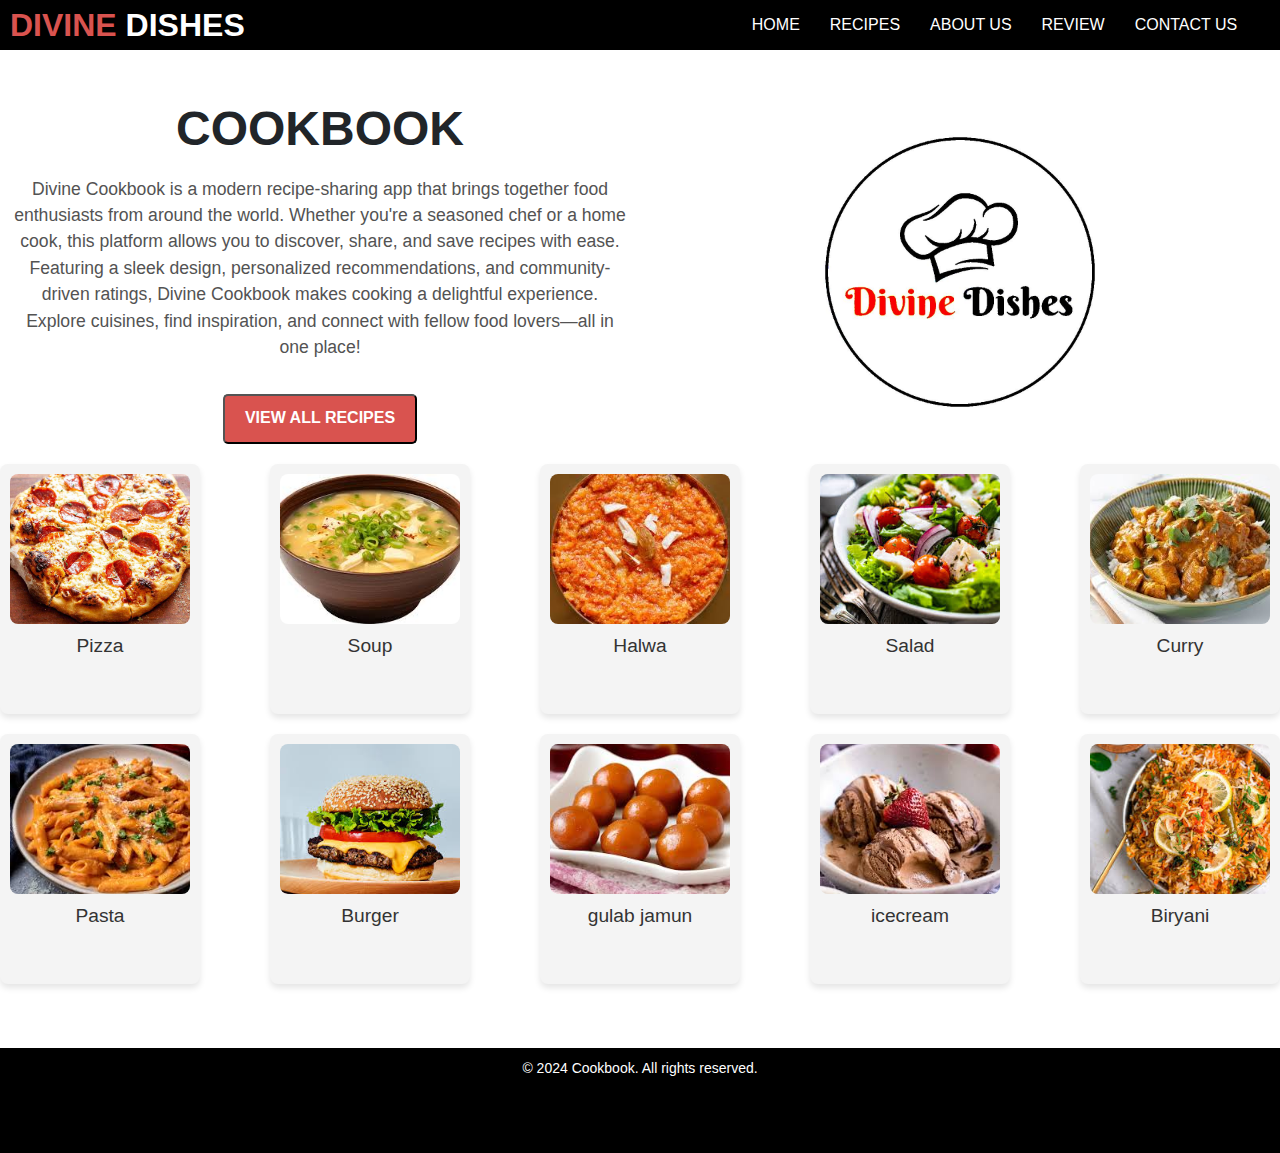
<file: cookbook pakka final/index.html>
<!DOCTYPE html>
<html lang="en">
<head>
    <meta charset="UTF-8">
    <meta name="viewport" content="width=device-width, initial-scale=1.0">
    <title>DIVINE DISHES</title>
    <link rel="preconnect" href="https://fonts.googleapis.com">
<link rel="preconnect" href="https://fonts.gstatic.com" crossorigin>
<link href="https://fonts.googleapis.com/css2?family=Didact+Gothic&family=Ga+Maamli&display=swap" rel="stylesheet">
<link rel="stylesheet" href="https://cdnjs.cloudflare.com/ajax/libs/font-awesome/6.7.1/css/all.min.css" integrity="sha512-5Hs3dF2AEPkpNAR7UiOHba+lRSJNeM2ECkwxUIxC1Q/FLycGTbNapWXB4tP889k5T5Ju8fs4b1P5z/iB4nMfSQ==" crossorigin="anonymous" referrerpolicy="no-referrer" />
<link href="https://cdn.jsdelivr.net/npm/bootstrap@5.3.0-alpha3/dist/css/bootstrap.min.css" rel="stylesheet">
<script src="https://cdn.jsdelivr.net/npm/bootstrap@5.3.0-alpha3/dist/js/bootstrap.bundle.min.js"></script>

    <link rel="stylesheet" href="style.css">
</head>
<body>
    <!-- Header Section -->
    <nav>
        <div id="nav-left">
            <h1 class="title"><span class="title-span" style="color: #d9534f;">DIVINE</span> DISHES</h1>
            <i class="fa-solid fa-bowl-rice"></i>
        </div>
        <div id="nav-right">
            <a href="/">HOME</a>
            <a href="/recipes.html">RECIPES</a>
            <a href="/aboutus.html">ABOUT US</a>
            <a href="/review.html">REVIEW</a>
            <a href="/contactus.html">CONTACT US</a>
           
        </div>
    </nav>

    <!-- hero section -->
    <div>

    </div>
    <section id="hero-section">
        <div id="hero-left">
            <h1 id="hero-heading" style="font-weight: bold;"><span id="hero-heading-span"></span> COOKBOOK</h1>
            <p>Divine Cookbook is a modern recipe-sharing app that brings together food enthusiasts from around the world. Whether you're a seasoned chef or a home cook, this platform allows you to discover, share, and save recipes with ease. Featuring a sleek design, personalized recommendations, and community-driven ratings, Divine Cookbook makes cooking a delightful experience. Explore cuisines, find inspiration, and connect with fellow food lovers—all in one place!</p>
            <a href="/recipes.html">
                <button class="back-button"><p>VIEW ALL RECIPES</p></button>
            </a>
            
            
            
        </div>
        <div id="hero-right">
            <img src="hero 2.jpg" alt="" height="300px">
        </div>
    </section>
    <!-- Add this after your button -->
<section id="recipe-cards">
    <div class="recipe-cards-container">
        <div class="recipe-card">
            <img src="pizza.jpg" alt="Pizza">
            <h3>Pizza</h3>
        </div>
        <div class="recipe-card">
            <img src="soup.jpg" alt="Soup">
            <h3>Soup</h3>
        </div>
        <div class="recipe-card">
            <img src="carrot halwa.jpg" alt="Halwa">
            <h3>Halwa</h3>
        </div>
        <div class="recipe-card">
            <img src="saald.jpg" alt="Salad">
            <h3>Salad</h3>
        </div>
        <div class="recipe-card">
            <img src="curry.jpg" alt="Curry">
            <h3>Curry</h3>
        </div>
        <div class="recipe-card">
            <img src="pasta.jpg" alt="Pasta">
            <h3>Pasta</h3>
        </div>
        <div class="recipe-card">
            <img src="burger.jpg" alt="Burger">
            <h3>Burger</h3>
        </div>
        <div class="recipe-card">
            <img src="gulab jamun.jpg" alt="gulab jamun">
            <h3>gulab jamun</h3>
        </div>
        <div class="recipe-card">
            <img src="icecream.jpg" alt="Ice Cream">
            <h3>icecream</h3>
        </div>
        <div class="recipe-card">
            <img src="birayni.jpg" alt="Biryani">
            <h3>Biryani</h3>
        </div>
       

    </div>
</section>


     <footer>
        <div class="footer-content">
            <p>© 2024 Cookbook. All rights reserved.</p>
            <div class="social-icons">
                <a href="#"><i class="fab fa-facebook"></i></a>
                <a href="#"><i class="fab fa-twitter"></i></a>
                <a href="#"><i class="fab fa-instagram"></i></a>
                <a href="#"><i class="fab fa-applepay"></i></a>
            </div>
        </div>
    </footer> 
</html>
</file>
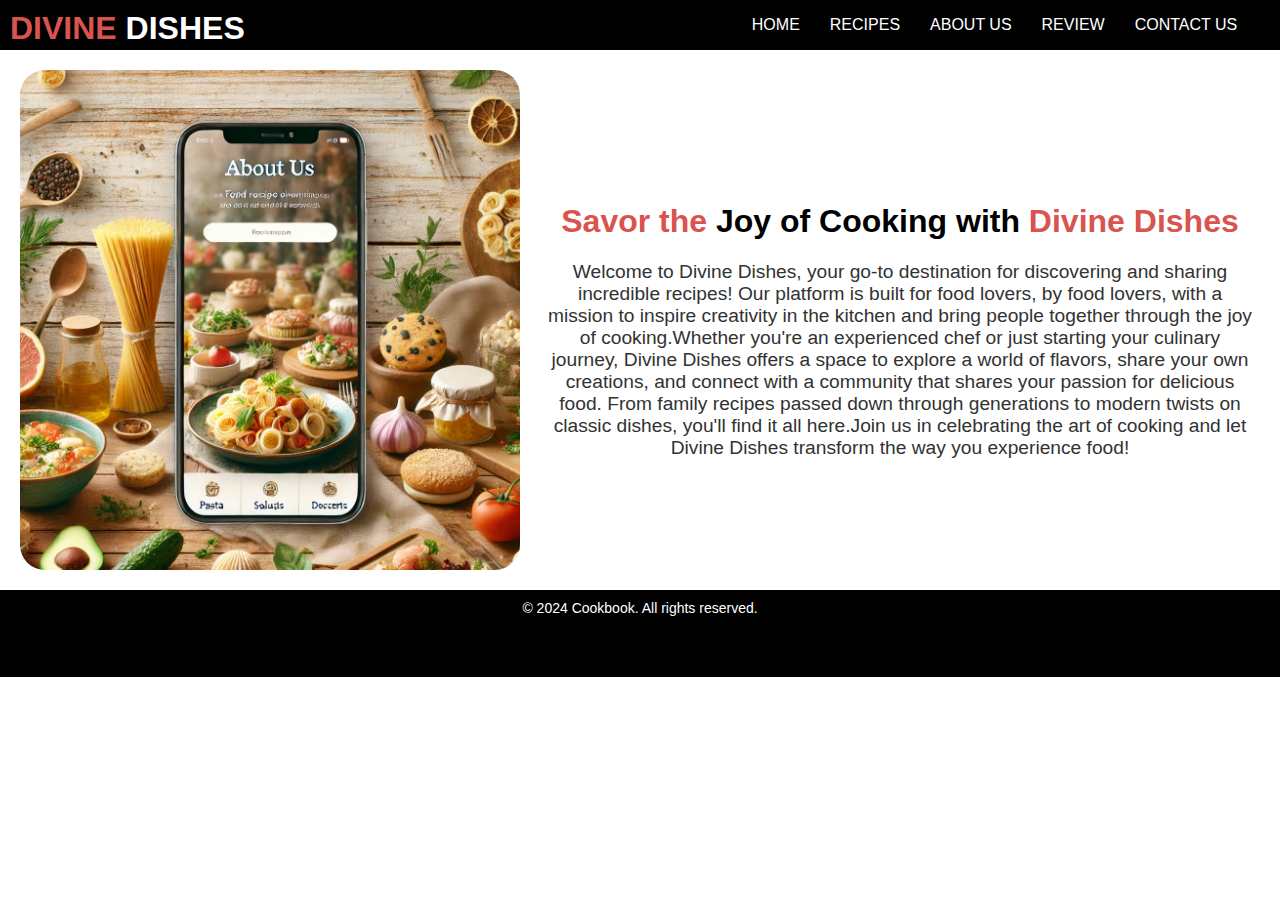
<file: cookbook pakka final/aboutus.html>
<!DOCTYPE html>
<html lang="en">
<head>
    <meta charset="UTF-8">
    <meta name="viewport" content="width=device-width, initial-scale=1.0">
    <title>divine dishes</title>
    <link rel="preconnect" href="https://fonts.googleapis.com">
<link rel="preconnect" href="https://fonts.gstatic.com" crossorigin>
<link href="https://fonts.googleapis.com/css2?family=Didact+Gothic&family=Ga+Maamli&display=swap" rel="stylesheet">
<link rel="stylesheet" href="https://cdnjs.cloudflare.com/ajax/libs/font-awesome/6.7.1/css/all.min.css" integrity="sha512-5Hs3dF2AEPkpNAR7UiOHba+lRSJNeM2ECkwxUIxC1Q/FLycGTbNapWXB4tP889k5T5Ju8fs4b1P5z/iB4nMfSQ==" crossorigin="anonymous" referrerpolicy="no-referrer" />

    <link rel="stylesheet" href="aboutus.css">
</head>
<body>
     <!-- Header Section -->
     <nav>
        <div id="nav-left">
            <h1 class="title"><span class="title-span" style="color: #d9534f;">DIVINE</span> DISHES</h1>
            <i class="fa-solid fa-bowl-rice"></i>
        </div>
        <div id="nav-right">
            <a href="/">HOME</a>
            <a href="/recipes.html">RECIPES</a>
            <a href="/aboutus.html">ABOUT US</a>
            <a href="/review.html">REVIEW</a>
            <a href="/contactus.html">CONTACT US</a>
           
        </div>
    </nav>

    <!-- main section  -->

    <section>
        <div id="left">
            <img src="aboutus.webp" alt="" height="500px" style="border-radius: 5%;">
            
        </div>
        <div id="right">
            <h1><span id="title-color">Savor the</span> Joy of Cooking with <span id="title-color">Divine Dishes</span></h1>
            <p>Welcome to Divine Dishes, your go-to destination for discovering and sharing incredible recipes! Our platform is built for food lovers, by food lovers, with a mission to inspire creativity in the kitchen and bring people together through the joy of cooking.Whether you're an experienced chef or just starting your culinary journey, Divine Dishes offers a space to explore a world of flavors, share your own creations, and connect with a community that shares your passion for delicious food. From family recipes passed down through generations to modern twists on classic dishes, you'll find it all here.Join us in celebrating the art of cooking and let Divine Dishes transform the way you experience food!</p>
            
        </div>
    </section>
    <footer>
        <div class="footer-content">
            <p>© 2024 Cookbook. All rights reserved.</p>
            <div class="social-icons">
                <a href="#"><i class="fab fa-facebook"></i></a>
                <a href="#"><i class="fab fa-twitter"></i></a>
                <a href="#"><i class="fab fa-instagram"></i></a>
            </div>
        </div>
    </footer>

</body>
</html>
</file>
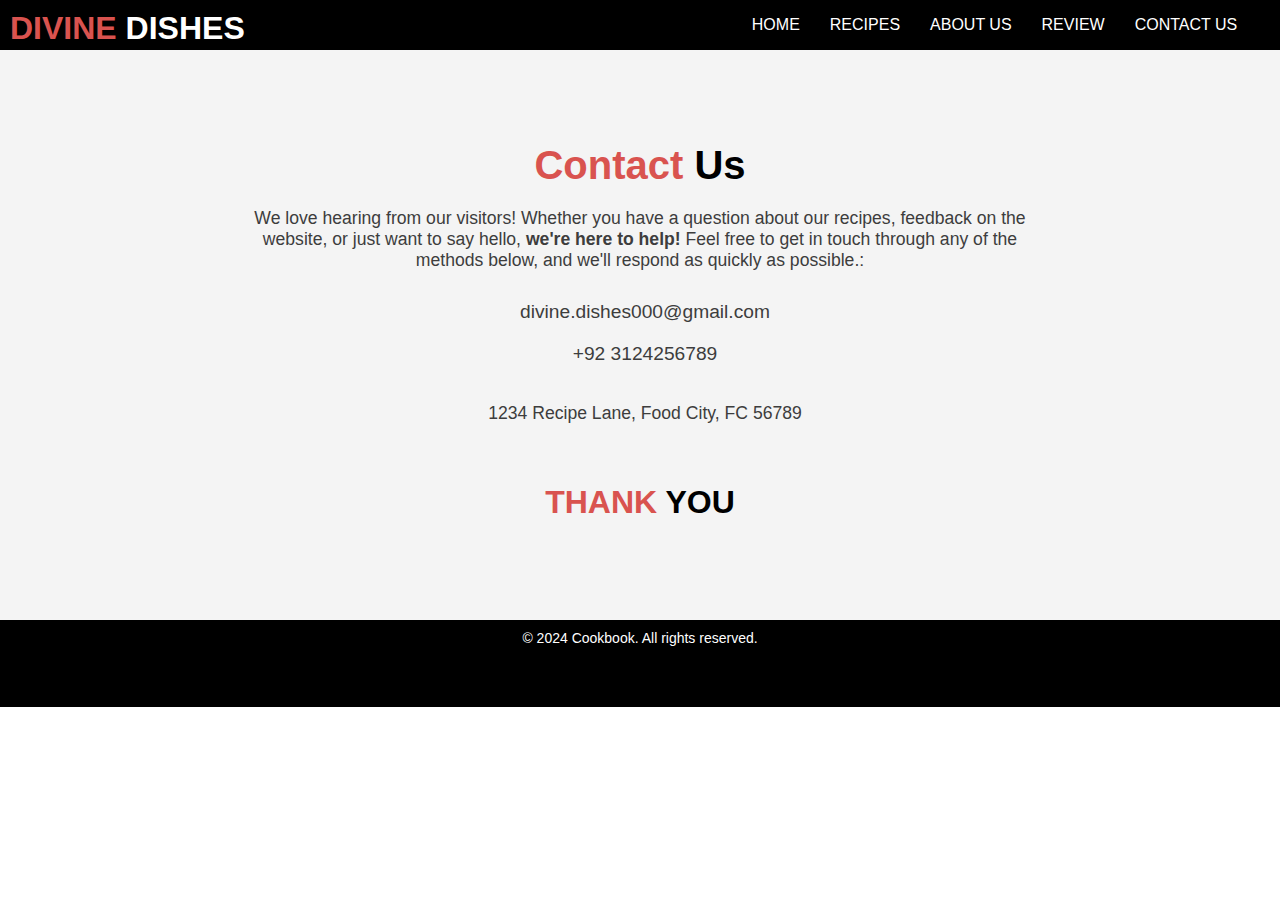
<file: cookbook pakka final/contactus.html>
<!DOCTYPE html>
<html lang="en">

<head>
    <meta charset="UTF-8">
    <meta name="viewport" content="width=device-width, initial-scale=1.0">
    <title>DIVINE DISHES</title>
    <link rel="preconnect" href="https://fonts.googleapis.com">
    <link rel="preconnect" href="https://fonts.gstatic.com" crossorigin>
    <link href="https://fonts.googleapis.com/css2?family=Didact+Gothic&family=Ga+Maamli&display=swap" rel="stylesheet">
    <link rel="stylesheet" href="https://cdnjs.cloudflare.com/ajax/libs/font-awesome/6.7.1/css/all.min.css"
        integrity="sha512-5Hs3dF2AEPkpNAR7UiOHba+lRSJNeM2ECkwxUIxC1Q/FLycGTbNapWXB4tP889k5T5Ju8fs4b1P5z/iB4nMfSQ=="
        crossorigin="anonymous" referrerpolicy="no-referrer" />

    <link rel="stylesheet" href="contactus.css">
</head>

<body>
    <!-- Header Section -->
    <nav>
        <div id="nav-left">
            <h1 class="title"><span class="title-span" style="color: #d9534f;">DIVINE</span> DISHES</h1>
            <i class="fa-solid fa-bowl-rice"></i>
        </div>
        <div id="nav-right">
            <a href="/">HOME</a>
            <a href="/recipes.html">RECIPES</a>
            <a href="/aboutus.html">ABOUT US</a>
            <a href="/review.html">REVIEW</a>
            <a href="/contactus.html">CONTACT US</a>
           
        </div>
    </nav>
    <!-- main section -->

    <section id="contact-us">
        <div class="contact-container">
            <h2>
                <span class="contact-red">Contact</span> <span class="us-black">Us</span>
            </h2>
            <p>We love hearing from our visitors! Whether you have a question about our recipes, feedback on the
                website, or just want to say hello,
                <strong>we're here to help!</strong> Feel free to <span class="highlight-text">get in touch</span>
                through any of the methods below, and we'll respond as quickly as possible.:
            </p>
            <div class="contact-details">
                <div class="detail">
                    <i class="fa-solid fa-envelope"></i>
                    <a href="asad.spartan300@gmail.com">divine.dishes000@gmail.com</a>
                </div>
                <div class="detail">
                    <i class="fa-solid fa-phone"></i>
                    <a href="tel:+92 3132164250">+92 3124256789 </a>
                </div>
                <div class="detail">
                    <i class="fa-solid fa-location-dot"></i>
                    <p>1234 Recipe Lane, Food City, FC 56789</p>
                </div>
            </div>


            <div>
                <h1>
                    <span id="THANK-red">THANK</span> <span id="YOU-black">YOU</span>
                </h1>
            </div>
        </div>
        <br>
    </section>
        <footer>
            <div class="footer-content">
                <p>© 2024 Cookbook. All rights reserved.</p>
                <div class="social-icons">
                    <a href="#"><i class="fab fa-facebook"></i></a>
                    <a href="#"><i class="fab fa-twitter"></i></a>
                    <a href="#"><i class="fab fa-instagram"></i></a>
                </div>
            </div>
                
        </footer>
</file>
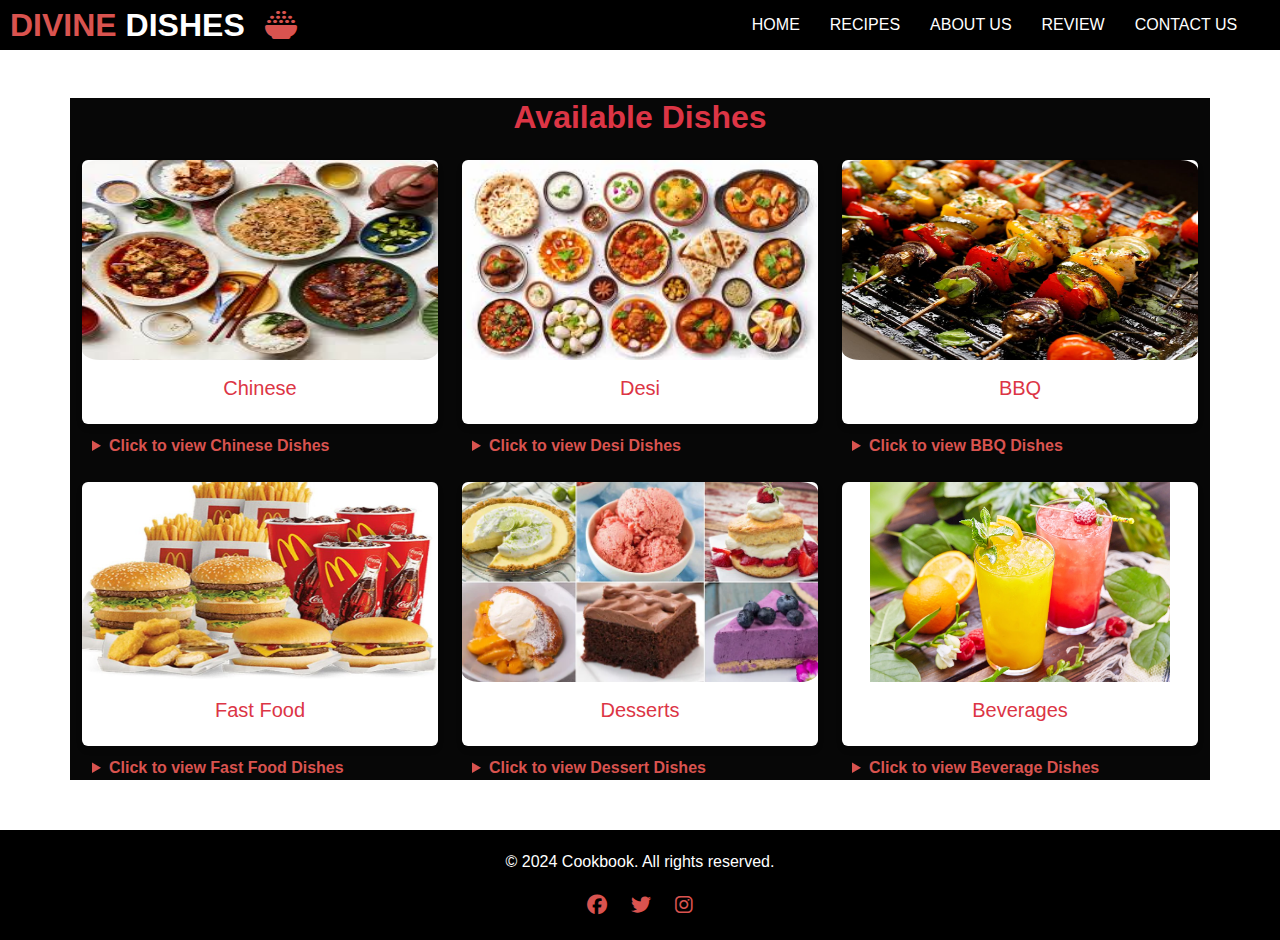
<file: cookbook pakka final/recipes.html>
<!DOCTYPE html>
<html lang="en">
<head>
    <meta charset="UTF-8">
    <meta name="viewport" content="width=device-width, initial-scale=1.0">
    <link rel="stylesheet" href="https://cdn.jsdelivr.net/npm/bootstrap@5.3.1/dist/css/bootstrap.min.css">
    <link rel="stylesheet" href="https://cdnjs.cloudflare.com/ajax/libs/font-awesome/6.7.1/css/all.min.css">
    <link rel="stylesheet" href="recipes.css">
    <title>Divine Dishes</title>
</head>
<body>

    <!-- Header Section -->
    <nav>
        <div id="nav-left">
            <h1 class="title"><span class="title-span" style="color: #d9534f;">DIVINE</span> DISHES</h1>
            <i class="fa-solid fa-bowl-rice"></i>
        </div>
        <div id="nav-right">
            <a href="/">HOME</a>
            <a href="/recipes.html">RECIPES</a>
            <a href="/aboutus.html">ABOUT US</a>
            <a href="/review.html">REVIEW</a>
            <a href="/contactus.html">CONTACT US</a>
           
        </div>
    </nav>

    <!-- Main Content -->
    <main class="container my-5">
        <h2 class="text-center text-danger mb-4" style="font-weight: bold;">Available Dishes</h2>

        <div class="row g-4">
            <!-- Chinese Category -->
            <div class="col-md-4">
                <div class="card" onclick="toggleDropdown('chinese-dishes')">
                    <img src="chineese.jpeg" alt="Chinese Cuisine" class="card-img-top">
                    <div class="card-body text-center">
                        <h5 class="card-title text-danger">Chinese</h5>
                    </div>
                </div>
                <details id="chinese-dishes" class="dish-dropdown">
                    <summary>Click to view Chinese Dishes</summary>
                    <ul class="list-unstyled mt-2">
                        <li onclick="navigateToRecipe('hot_and_sour_soup')">Hot and Sour Soup</li>
                        <li onclick="navigateToRecipe('chicken_corn_soup')">Chicken Corn Soup</li>
                        <li onclick="navigateToRecipe('spring_rolls')">Spring Rolls</li>
                        <li onclick="navigateToRecipe('chicken_manchurian_balls')">Chicken Manchurian Balls</li>
                        <li onclick="navigateToRecipe('crispy_honey_chicken_wings')">Crispy Honey Chicken Wings</li>
                        <li onclick="navigateToRecipe('chicken_dumplings')">Chicken Dumplings</li>
                        <li onclick="navigateToRecipe('chili_garlic_prawns')">Chili Garlic Prawns</li>
                        <li onclick="navigateToRecipe('chowmein')">Chowmein</li>
                        <li onclick="navigateToRecipe('fried_rice')">Fried Rice</li>
                        <li onclick="navigateToRecipe('chicken_chili_dry')">Chicken Chili Dry</li>
                        <li onclick="navigateToRecipe('szechuan_beef')">Szechuan Beef</li>
                        <li onclick="navigateToRecipe('crispy_chicken_in_garlic_sauce')">Crispy Chicken in Garlic Sauce</li>
                        <li onclick="navigateToRecipe('black_pepper_chicken')">Black Pepper Chicken</li>
                        <li onclick="navigateToRecipe('sweet_and_sour_chicken')">Sweet and Sour Chicken</li>
                        <li onclick="navigateToRecipe('kung_pao_chicken')">Kung Pao Chicken</li>
                        <li onclick="navigateToRecipe('lemon_chicken')">Lemon Chicken</li>
                        <li onclick="navigateToRecipe('egg_fried_noodles')">Egg Fried Noodles</li>
                        <li onclick="navigateToRecipe('spicy_garlic_noodles')">Spicy Garlic Noodles</li>
                        <li onclick="navigateToRecipe('stir_fried_veggie_noodles')">Stir-Fried Veggie Noodles</li>
                        <li onclick="navigateToRecipe('seafood_fried_rice')">Seafood Fried Rice</li>
                    </ul>
                </details>
            </div>

            <!-- Desi Category -->
            <div class="col-md-4">
                <div class="card" onclick="toggleDropdown('desi-dishes')">
                    <img src="desi.jpeg" alt="Desi Cuisine" class="card-img-top">
                    <div class="card-body text-center">
                        <h5 class="card-title text-danger">Desi</h5>
                    </div>
                </div>
                <details id="desi-dishes" class="dish-dropdown">
                    <summary>Click to view Desi Dishes</summary>
                    <ul class="list-unstyled mt-2">
                        <li onclick="navigateToRecipe('biryani')">Biryani</li>
                        <li onclick="navigateToRecipe('pulao')">Pulao</li>
                        <li onclick="navigateToRecipe('butter_chicken')">Butter Chicken</li>
                        <li onclick="navigateToRecipe('chicken_karahi')">Chicken Karahi</li>
                        <li onclick="navigateToRecipe('nihari')">Nihari</li>
                        <li onclick="navigateToRecipe('seekh_kebabs')">Seekh Kebabs</li>
                        <li onclick="navigateToRecipe('rogan_josh')">Rogan Josh</li>
                        <li onclick="navigateToRecipe('aloo_gosht')">Aloo Gosht</li>
                        <li onclick="navigateToRecipe('saag_gosht')">Saag Gosht</li>
                        <li onclick="navigateToRecipe('daal_makhani')">Daal Makhani</li>
                        <li onclick="navigateToRecipe('chicken_korma')">Chicken Korma</li>
                        <li onclick="navigateToRecipe('chole_bhature')">Chole Bhature</li>
                        <li onclick="navigateToRecipe('mutton_pulao')">Mutton Pulao</li>
                        <li onclick="navigateToRecipe('palak_paneer')">Palak Paneer</li>
                        <li onclick="navigateToRecipe('tandoori_chicken')">Tandoori Chicken</li>
                        <li onclick="navigateToRecipe('keema_matar')">Keema Matar</li>
                        <li onclick="navigateToRecipe('baingan_bharta')">Baingan Bharta</li>
                        <li onclick="navigateToRecipe('peshawari_chapli_kebab')">Peshawari Chapli Kebab</li>
                        <li onclick="navigateToRecipe('bhindi_masala')">Bhindi Masala</li>
                        <li onclick="navigateToRecipe('lamb_kofta_curry')">Lamb Kofta Curry</li>
                    </ul>
                </details>
            </div>

            <!-- BBQ Category -->
            <div class="col-md-4">
                <div class="card" onclick="toggleDropdown('bbq-dishes')">
                    <img src="bbq.jpg" alt="BBQ Cuisine" class="card-img-top">
                    <div class="card-body text-center">
                        <h5 class="card-title text-danger">BBQ</h5>
                    </div>
                </div>
                <details id="bbq-dishes" class="dish-dropdown">
                    <summary>Click to view BBQ Dishes</summary>
                    <ul class="list-unstyled mt-2">
                        <li onclick="navigateToRecipe('chicken_shawarma_skewers')">Chicken Shawarma Skewers</li>
                        <li onclick="navigateToRecipe('lamb_kofta_kebabs')">Lamb Kofta Kebabs</li>
                        <li onclick="navigateToRecipe('chicken_tikka')">Grilled Chicken Tikka</li>
                        <li onclick="navigateToRecipe('lamb_chops')">Lamb Chops</li>
                        <li onclick="navigateToRecipe('bbq_chicken_wings')">BBQ Chicken Wings</li>
                        <li onclick="navigateToRecipe('grilled_fish_tikka')">Grilled Fish Tikka</li>
                        <li onclick="navigateToRecipe('beef_seekh_kebabs')">Beef Seekh Kebabs</li>
                        <li onclick="navigateToRecipe('chicken_malai_tikka')">Chicken Malai Tikka</li>
                        <li onclick="navigateToRecipe('halal_hot_dogs')">Halal Hot Dogs</li>
                        <li onclick="navigateToRecipe('grilled_shrimp_skewers')">Grilled Shrimp Skewers</li>
                        <li onclick="navigateToRecipe('kebab_roll')">Kebab Roll</li>
                        <li onclick="navigateToRecipe('bbq_chicken_breast')">BBQ Chicken Breast</li>
                        <li onclick="navigateToRecipe('shami_kebabs')">Shami Kebabs</li>
                        <li onclick="navigateToRecipe('mutton_seekh_kebab')">Mutton Seekh Kebab</li>
                        <li onclick="navigateToRecipe('bbq_stuffed_chicken')">BBQ Stuffed Chicken</li>
                        <li onclick="navigateToRecipe('bbq_ribs')">BBQ Ribs</li>
                        <li onclick="navigateToRecipe('grilled_tandoori_chicken')">Grilled Tandoori Chicken</li>
                        <li onclick="navigateToRecipe('bbq_pork_belly')">BBQ Pork Belly</li>
                        <li onclick="navigateToRecipe('grilled_steak')">Grilled Steak</li>
                        <li onclick="navigateToRecipe('grilled_chicken_burgers')">Grilled Chicken Burgers</li>

                    </ul>
                </details>
            </div>

            <!-- Fast Food Category -->
            <div class="col-md-4">
                <div class="card" onclick="toggleDropdown('fastfood-dishes')">
                    <img src="fastfood.jpeg" alt="Fast Food" class="card-img-top">
                    <div class="card-body text-center">
                        <h5 class="card-title text-danger">Fast Food</h5>
                    </div>
                </div>
                <details id="fastfood-dishes" class="dish-dropdown">
                    <summary>Click to view Fast Food Dishes</summary>
                    <ul class="list-unstyled mt-2">
                        <li onclick="navigateToRecipe('hamburger')">Hamburger</li>
                        <li onclick="navigateToRecipe('cheeseburger')">Cheeseburger</li>
                        <li onclick="navigateToRecipe('chicken_nuggets')">Chicken Nuggets</li>
                        <li onclick="navigateToRecipe('french_fries')">French Fries</li>
                        <li onclick="navigateToRecipe('pizza')">Pizza</li>
                        <li onclick="navigateToRecipe('fish_and_chips')">Fish and Chips</li>
                        <li onclick="navigateToRecipe('chicken_sandwich')">Chicken Sandwich</li>
                        <li onclick="navigateToRecipe('wraps')">Wraps</li>
                        <li onclick="navigateToRecipe('burritos')">Burritos</li>
                        <li onclick="navigateToRecipe('tacos')">Tacos</li>
                        <li onclick="navigateToRecipe('fried_chicken')">Fried Chicken</li>
                        <li onclick="navigateToRecipe('chicken_wings')">Chicken Wings</li>
                        <li onclick="navigateToRecipe('mozzarella_sticks')">Mozzarella Sticks</li>
                        <li onclick="navigateToRecipe('onion_rings')">Onion Rings</li>
                        <li onclick="navigateToRecipe('shawarma')">Shawarma</li>
                        <li onclick="navigateToRecipe('chicken_quesadilla')">Chicken Quesadilla</li>
                        <li onclick="navigateToRecipe('chicken_fajitas')">Chicken Fajitas</li>
                        <li onclick="navigateToRecipe('cheese_sticks')">Cheese Sticks</li>
                        <li onclick="navigateToRecipe('mozzarella_balls')">Mozzarella Balls</li>
                        <li onclick="navigateToRecipe('sliders')">Sliders</li>
                    </ul>
                </details>
            </div>

            <!-- Dessert Category -->
            <div class="col-md-4">
                <div class="card" onclick="toggleDropdown('dessert-dishes')">
                    <img src="dessert.jpg" alt="Desserts" class="card-img-top">
                    <div class="card-body text-center">
                        <h5 class="card-title text-danger">Desserts</h5>
                    </div>
                </div>
                <details id="dessert-dishes" class="dish-dropdown">
                    <summary>Click to view Dessert Dishes</summary>
                    <ul>
                    <li onclick="navigateToRecipe('brownies')">Brownies</li>
                    <li onclick="navigateToRecipe('ice_cream')">Ice Cream</li>
                    <li onclick="navigateToRecipe('gulab_jamun')">Gulab Jamun</li>
                    <li onclick="navigateToRecipe('kheer')">Kheer</li>
                    <li onclick="navigateToRecipe('fruit_custard')">Fruit Custard</li>
                    <li onclick="navigateToRecipe('tiramisu')">Tiramisu</li>
                    <li onclick="navigateToRecipe('cheesecake')">Cheesecake</li>
                    <li onclick="navigateToRecipe('pudding')">Pudding</li>
                    <li onclick="navigateToRecipe('apple_pie')">Apple Pie</li>
                    <li onclick="navigateToRecipe('carrot_halwa')">Carrot Halwa</li>
                    <li onclick="navigateToRecipe('trifle')">Trifle</li>
                    <li onclick="navigateToRecipe('lava_cake')">Lava Cake</li>
                    <li onclick="navigateToRecipe('chocolate_mousse')">Chocolate Mousse</li>
                    <li onclick="navigateToRecipe('baklava')">Baklava</li>
                    <li onclick="navigateToRecipe('rasmalai')">Rasmalai</li>
                    <li onclick="navigateToRecipe('macarons')">Macarons</li>
                    <li onclick="navigateToRecipe('doughnuts')">Doughnuts</li>
                    <li onclick="navigateToRecipe('tart')">Tart</li>
                    <li onclick="navigateToRecipe('falooda')">Falooda</li>
                    <li onclick="navigateToRecipe('churros')">Churros</li>
                    </ul>
                </details>
            </div>
        
        <div class="col-md-4">
            <div class="card" onclick="toggleDropdown('beverage-dishes')">
                <img src="beverages.jpg" alt="Beverages" class="card-img-top">
                <div class="card-body text-center">
                    <h5 class="card-title text-danger">Beverages</h5>
                </div>
            </div>
            <details id="beverage-dishes" class="dish-dropdown">
                <summary>Click to view Beverage Dishes</summary>
                <ul>
                    <li onclick="navigateToRecipe('coffee')">Coffee</li>
                    <li onclick="navigateToRecipe('tea')">Tea</li>
                    <li onclick="navigateToRecipe('milkshake')">Milkshake</li>
                    <li onclick="navigateToRecipe('smoothie')">Smoothie</li>
                    <li onclick="navigateToRecipe('iced_tea')">Iced Tea</li>
                    <li onclick="navigateToRecipe('lemonade')">Lemonade</li>
                    <li onclick="navigateToRecipe('mocktail')">Mocktail</li>
                    <li onclick="navigateToRecipe('hot_chocolate')">Hot Chocolate</li>
                    <li onclick="navigateToRecipe('lassi')">Lassi</li>
                    <li onclick="navigateToRecipe('green_tea')">Green Tea</li>
                    <li onclick="navigateToRecipe('cola_float')">Cola Float</li>
                    <li onclick="navigateToRecipe('mango_juice')">Mango Juice</li>
                    <li onclick="navigateToRecipe('strawberry_shake')">Strawberry Shake</li>
                    <li onclick="navigateToRecipe('coldCoffee')">Cold Coffee</li>
                    <li onclick="navigateToRecipe('energyDrink')">Energy Drink</li>
                    <li onclick="navigateToRecipe('herbalTea')">Herbal Tea</li>
                    <li onclick="navigateToRecipe('pineappleJuice')">Pineapple Juice</li>
                    <li onclick="navigateToRecipe('coconutWater')">Coconut Water</li>
                    <li onclick="navigateToRecipe('watermelonJuice')">Watermelon Juice</li>
                    <li onclick="navigateToRecipe('orangeSquash')">Orange Squash</li>
                </ul>
            </details>
        </div>
    </div>
        
    </main>

    <footer>
        <div class="footer-content">
            <p>© 2024 Cookbook. All rights reserved.</p>
            <div class="social-icons">
                <a href="#"><i class="fab fa-facebook"></i></a>
                <a href="#"><i class="fab fa-twitter"></i></a>
                <a href="#"><i class="fab fa-instagram"></i></a>
            </div>
        </div>
    </footer>

    <script src="scripttt.js"></script>
</body>
</html>
</file>
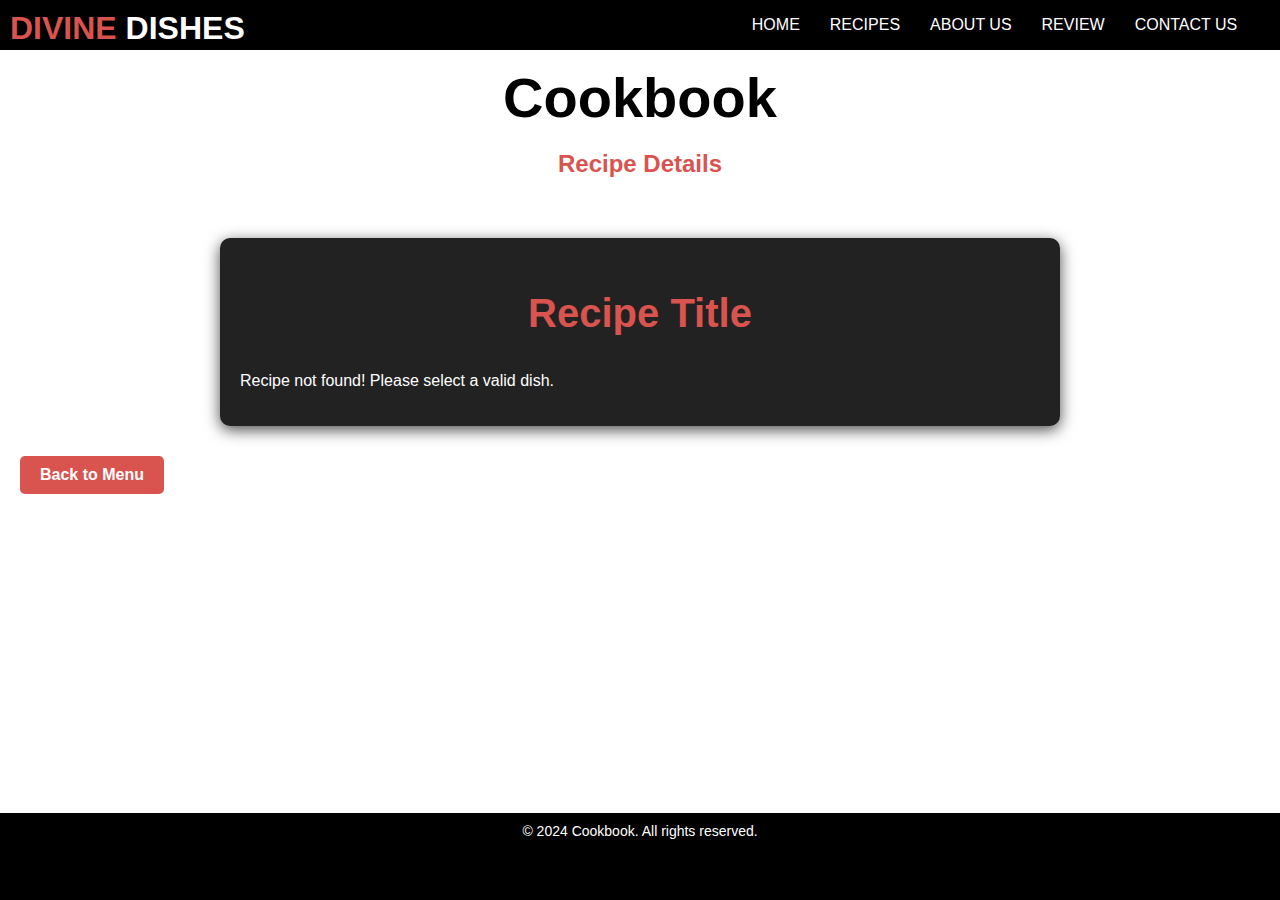
<file: cookbook pakka final/recipes2.html>
<!DOCTYPE html>
<html lang="en">
<head>
    <meta charset="UTF-8">
    <meta name="viewport" content="width=device-width, initial-scale=1.0">
    <title>divine dishes</title>
    <link rel="preconnect" href="https://fonts.googleapis.com">
<link rel="preconnect" href="https://fonts.gstatic.com" crossorigin>
<link href="https://fonts.googleapis.com/css2?family=Didact+Gothic&family=Ga+Maamli&display=swap" rel="stylesheet">
<link rel="stylesheet" href="https://cdnjs.cloudflare.com/ajax/libs/font-awesome/6.7.1/css/all.min.css" integrity="sha512-5Hs3dF2AEPkpNAR7UiOHba+lRSJNeM2ECkwxUIxC1Q/FLycGTbNapWXB4tP889k5T5Ju8fs4b1P5z/iB4nMfSQ==" crossorigin="anonymous" referrerpolicy="no-referrer" />

    <link rel="stylesheet" href="recipes2.css">
</head>
<body>
    <nav>
        <div id="nav-left">
            <h1 class="title"><span class="title-span" style="color: #d9534f;">DIVINE</span> DISHES</h1>
            <i class="fa-solid fa-bowl-rice"></i>
        </div>
        <div id="nav-right">
            <a href="/">HOME</a>
            <a href="/recipes.html">RECIPES</a>
            <a href="/aboutus.html">ABOUT US</a>
            <a href="/review.html">REVIEW</a>
            <a href="/contactus.html">CONTACT US</a>
           
        </div>
    </nav>
    <header>
        <h1 style="color: black;">Cookbook</h1>
        <h2 style="color: #d9534f;">Recipe Details</h2>
    </header>
    <main>
        <section class="recipe-details">
            <h2 id="recipe-title">Recipe Title</h2>
            <div id="recipe-container">
                <div id="image-container">
                    <img src="" alt="Recipe Image">
                </div>
            </div>
        </section>
        <a href="recipes.html" class="back-button">Back to Menu</a>
    </main>
    
    <script src="scripttt.js"></script>
    <script>
        loadRecipe();
    </script>
    <footer>
        <div class="footer-content">
            <p>© 2024 Cookbook. All rights reserved.</p>
            <div class="social-icons">
                <a href="#"><i class="fab fa-facebook"></i></a>
                <a href="#"><i class="fab fa-twitter"></i></a>
                <a href="#"><i class="fab fa-instagram"></i></a>
            </div>
        </div>
    </footer>

</body>
</html>
</file>
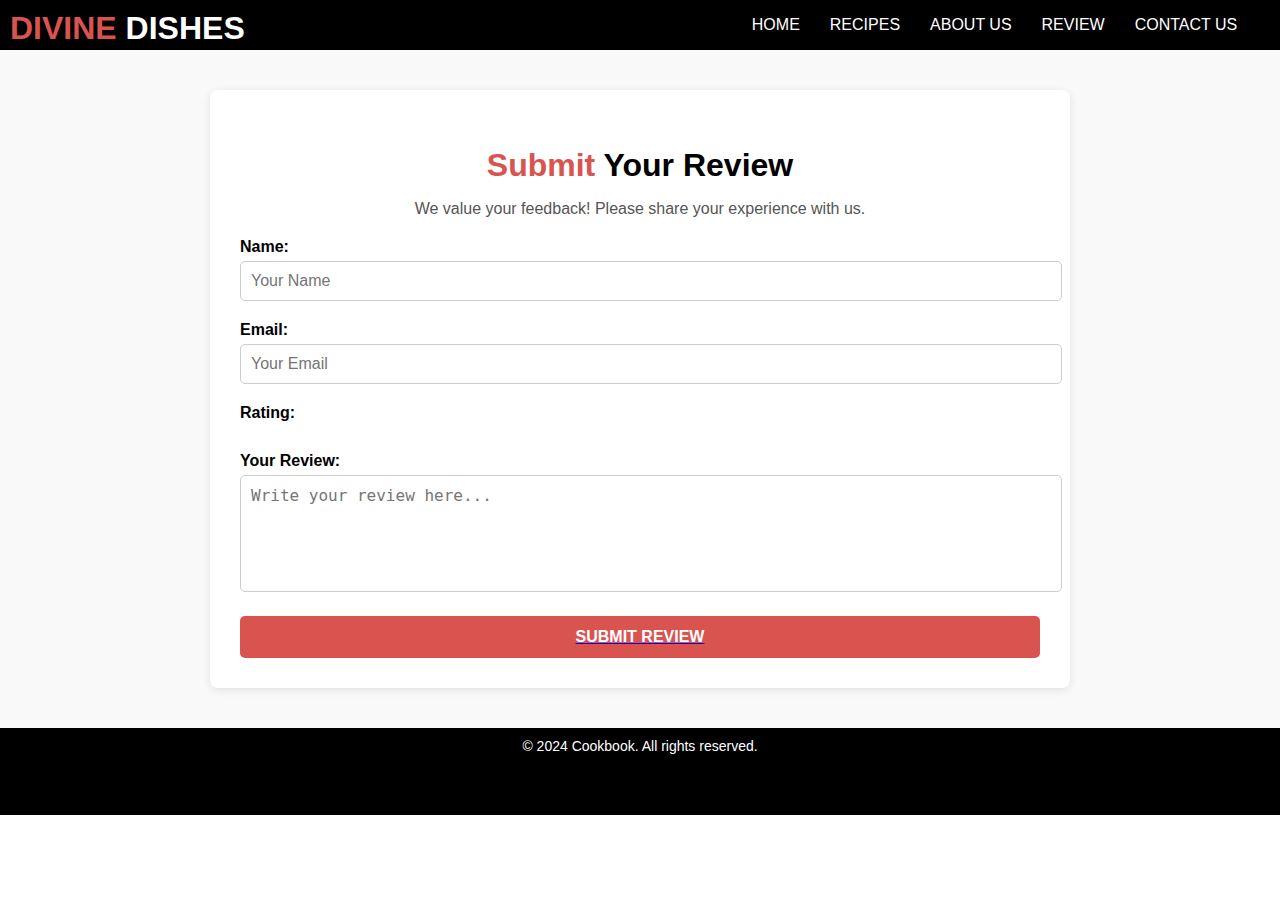
<file: cookbook pakka final/review.html>
<!DOCTYPE html>
<html lang="en">
<head>
    <meta charset="UTF-8">
    <meta name="viewport" content="width=device-width, initial-scale=1.0">
    <link rel="preconnect" href="https://fonts.googleapis.com">
<link rel="preconnect" href="https://fonts.gstatic.com" crossorigin>
<link href="https://fonts.googleapis.com/css2?family=Didact+Gothic&family=Ga+Maamli&display=swap" rel="stylesheet">
<link rel="stylesheet" href="https://cdnjs.cloudflare.com/ajax/libs/font-awesome/6.7.1/css/all.min.css" integrity="sha512-5Hs3dF2AEPkpNAR7UiOHba+lRSJNeM2ECkwxUIxC1Q/FLycGTbNapWXB4tP889k5T5Ju8fs4b1P5z/iB4nMfSQ==" crossorigin="anonymous" referrerpolicy="no-referrer" />

    <link rel="stylesheet" href="review.css">
    <title>divine dishes</title>
</head>
<body>

      <!-- Header Section -->
      <nav>
        <div id="nav-left">
            <h1 class="title"><span class="title-span" style="color: #d9534f;">DIVINE</span> DISHES</h1>
            <i class="fa-solid fa-bowl-rice"></i>
        </div>
        <div id="nav-right">
            <a href="/">HOME</a>
            <a href="/recipes.html">RECIPES</a>
            <a href="/aboutus.html">ABOUT US</a>
            <a href="/review.html">REVIEW</a>
            <a href="/contactus.html">CONTACT US</a>
           
        </div>
    </nav>
<main>
    <section id="review-contact-section">
        <div class="review-contact-container">
            <!-- Review Form Section -->
            <section id="review-form">
                <div class="review-container">
                    <h2><span class="review-#d9534f" style="color: #d9534f;">Submit</span> <span class="review-black">Your Review</span></h2>
                    <p>We value your feedback! Please share your experience with us.</p>
                    <form action="#" method="POST">
                        <div class="form-group">
                            <label for="name">Name:</label>
                            <input type="text" id="name" name="name" placeholder="Your Name" requi#d9534f>
                        </div>
                        <div class="form-group">
                            <label for="email">Email:</label>
                            <input type="email" id="email" name="email" placeholder="Your Email" requi#d9534f>
                        </div>
                        <div class="form-group">
                            <label for="rating">Rating:</label>
                            <div class="stars">
                                <input type="radio" id="star5" name="rating" value="5" requi#d9534f>
                                <label for="star5" title="5 stars"><i class="fa-solid fa-star"></i></label>
                                <input type="radio" id="star4" name="rating" value="4">
                                <label for="star4" title="4 stars"><i class="fa-solid fa-star"></i></label>
                                <input type="radio" id="star3" name="rating" value="3">
                                <label for="star3" title="3 stars"><i class="fa-solid fa-star"></i></label>
                                <input type="radio" id="star2" name="rating" value="2">
                                <label for="star2" title="2 stars"><i class="fa-solid fa-star"></i></label>
                                <input type="radio" id="star1" name="rating" value="1">
                                <label for="star1" title="1 star"><i class="fa-solid fa-star"></i></label>
                            </div>
                        </div>
                        <div class="form-group">
                            <label for="review">Your Review:</label>
                            <textarea id="review" name="review" rows="5" placeholder="Write your review here..." requi#d9534f></textarea>
                        </div>
                        <a href="index.html"><button class="submit-button">Submit Review</button></a>
                    </form>
                </div>
                
            </section>  
            
        </div>
    </main>
    <footer>
        <div class="footer-content">
            <p>© 2024 Cookbook. All rights reserved.</p>
            <div class="social-icons">
                <a href="#"><i class="fab fa-facebook"></i></a>
                <a href="#"><i class="fab fa-twitter"></i></a>
                <a href="#"><i class="fab fa-instagram"></i></a>
                <a href="#"><i class="fab fa-applepay"></i></a>
            </div>
        </div>
    </footer> 
</body>
    </html>
</file>
<file: cookbook pakka final/style.css>
html,body{
 
    font-family: 'DM Sans', sans-serif;

}
nav {
  background-color: black; /* Set the navbar background to black */
  height: 50px;
  display: flex;
  align-items: center;
  padding: 0 10px;
}

#nav-left {
  width: 50%;
  display: flex;
  justify-content: flex-start;
  align-items: center;
}

#nav-left > i {
  font-size: 2em;
  padding: 0px 15px;
}

#nav-left > .brand {
  color: white; /* Change text color to white */
  font-size: 1.5em;
  font-weight: bold;
}

#nav-right {
  width: 50%;
  display: flex;
  justify-content: flex-end;
  align-items: center;
}

#nav-right > a {
  text-decoration: none;
  color: white; /* Change link text color to white */
  font-weight: normal;
  font-size: inherit;
  padding: 5px;
  margin: 10px;
  border: none;
}

#nav-right > a:hover {
  text-decoration: underline; /* Optional hover effect */
  color: #d9534f; /* Optional hover color (Tomato) */
  scale: 1.1;
  transition: 0.4s all ease-in-out;
}

.title{
  /* color: white; */
  font-family: "Roboto", sans-serif;
  font-size: 2rem;
  margin: 0px 12px;
  margin-top: 9px;
  color:#fff;
  font-weight: 600;
}.fa-bowl-rice {
  color: #d9534f; /* Tomato color for the logo */
  font-size: 2rem; /* Optional: adjust the size to match */
  margin-left: 5px; /* Add some spacing between DISHES and the icon */
}
#hero-section{
    height: 400px;
    display: flex;
    margin-top: 50px;
}
#hero-right{
    display: flex;
    justify-content: center;
    align-items: center;
    width: 50%;
}
#hero-left{
    display: flex;
    justify-content: center;
    align-items: center;
    flex-direction: column;
    width: 50%;
}
#hero-left> p{
    padding: 10px;
    font-size: 1.1rem;
    color: #535353;
    text-align: center;
}
#hero-heading{
    font-size: 3em;
}
#hero-heading-span{
    color: #d9534f;
}.back-button {
  display: inline-block;
  margin-top: 8px;
  padding: 10px 20px;
  background-color: #d9534f;
  color: white;
  text-decoration: none;
  border-radius: 5px;
  font-weight: bold;
  transition: all 0.3s ease-in-out;
  height: 50px;
}

.back-button:hover {
  background-color: black;
  color: #d9534f;
  border: 1px solid #d9534f;
  transform: scale(1.1);
}

  
/* Recipe Cards Section */
.recipe-cards-container {
  display: flex;
  justify-content: space-between;
  gap: 20px;
  flex-wrap: wrap;
  margin-top: 20px;
}

.recipe-card {
  width: 200px;
  height: 250px;
  text-align: center;
  background-color: #f4f4f4;
  border-radius: 8px;
  overflow: hidden;
  box-shadow: 0 4px 6px rgba(0, 0, 0, 0.1);
  padding: 10px;
  transition: transform 0.3s ease-in-out;
}

.recipe-card img {
  width: 100%;
  height: 150px;
  object-fit: cover;
  border-radius: 8px;
}

.recipe-card h3 {
  font-size: 1.2rem;
  margin-top: 10px;
  color: #333;
  font-family: 'Gill Sans', 'Gill Sans MT', Calibri, 'Trebuchet MS', sans-serif;
}

.recipe-card:hover {
  transform: translateY(-10px);
}



.social-icons {
    margin-top: 10px;
}

.social-icons a {
    color: #d9534f;
    margin: 0 10px;
    font-size: 20px;
    text-decoration: none;
    transition: color 0.3s ease-in-out;
}


.social-icons a:hover {
  color: white;
}

.footer-content p {
  margin: 0;
  font-size: 14px;
  size: 50%;
}
/* Ensure the body and html cover the full viewport height */
html, body{
  height: 100%;
  margin: 0;
  display: flex;
  flex-direction: column;
}

/* Main content section to push footer down */
main {
  flex: 1;
  padding: 20px; /* Add padding if needed */
}


/* Footer styles */
footer {
  background-color: #000;
  color: white;
  text-align: center;
  padding: 10px 0;
  bottom: auto;
  margin-top: 5%;
}
</file>
<file: cookbook pakka final/aboutus.css>
html,body{
 
  font-family: 'DM Sans', sans-serif;

}
nav {
background-color: black; /* Set the navbar background to black */
height: 50px;
display: flex;
align-items: center;
padding: 0 10px;
}

#nav-left {
width: 50%;
display: flex;
justify-content: flex-start;
align-items: center;
}

#nav-left > i {
font-size: 2em;
padding: 0px 15px;
}

#nav-left > .brand {
color: white; /* Change text color to white */
font-size: 1.5em;
font-weight: bold;
}

#nav-right {
width: 50%;
display: flex;
justify-content: flex-end;
align-items: center;
}

#nav-right > a {
text-decoration: none;
color: white; /* Change link text color to white */
font-weight: normal;
font-size: inherit;
padding: 5px;
margin: 10px;
border: none;
}

#nav-right > a:hover {
text-decoration: underline; /* Optional hover effect */
color: #d9534f; /* Optional hover color (Tomato) */
scale: 1.1;
transition: 0.4s all ease-in-out;
}

.title{
/* color: white; */
font-family: "Roboto", sans-serif;
font-size: 2rem;
margin: 0px 12px;
margin-top: 28px;
color:#fff;
font-weight: 600;
}.fa-bowl-rice {
color: #d9534f; /* Tomato color for the logo */
font-size: 2rem; /* Optional: adjust the size to match */
margin-left: 5px; /* Add some spacing between DISHES and the icon */
}
section{
    display: flex;
}
#left{
    display: flex;
    margin-top: 20px; 
    margin-bottom: 20px;
    margin-left: 20px;
}
#right{
    flex-direction: column;
    display: flex;
    justify-content: center;
    align-items: center;
    text-align: center;
}
#right > h1{
    font-size: 2rem;
}
#right > p{
    font-size: 1.2em;
    margin: 0px 25px;
    color: rgb(50, 50, 50);
}
#title-color{
    color: #d9534f;
}
.social-icons {
    margin-top: 10px;
}

.social-icons a {
    color: #d9534f;
    margin: 0 10px;
    font-size: 20px;
    text-decoration: none;
    transition: color 0.3s ease-in-out;
}

.social-icons a:hover {
   color: white;
}
.footer-content p {
  margin: 0;
  font-size: 14px;
  size: 50%;
}
/* Ensure the body and html cover the full viewport height */
html, body {
  height: 100%;
  margin: 0;
  display: flex;
  flex-direction: column;
}

/* Main content section to push footer down */
main {
  flex: 1;
  padding: 20px; /* Add padding if needed */
}
.social-icons a:hover {
  color: white;
}
/* Footer styles */
footer {
  background-color: #000; /* Add footer background color */
  color: white; /* Footer text color */
  text-align: center;
  padding: 10px 0;
  position: relative;
  width: 100%;
}
</file>
<file: cookbook pakka final/contactus.css>
html,body{
 
    font-family: 'DM Sans', sans-serif;
    margin: 0%;
    padding: 0%;

}
nav {
  background-color: black; /* Set the navbar background to black */
  height: 50px;
  display: flex;
  align-items: center;
  padding: 0 10px;
}

#nav-left {
  width: 50%;
  display: flex;
  justify-content: flex-start;
  align-items: center;
}

#nav-left > i {
  font-size: 2em;
  padding: 0px 15px;
}

#nav-left > .brand {
  color: white; /* Change text color to white */
  font-size: 1.5em;
  font-weight: bold;
}

#nav-right {
  width: 50%;
  display: flex;
  justify-content: flex-end;
  align-items: center;
}

#nav-right > a {
  text-decoration: none;
  color: white; /* Change link text color to white */
  font-weight: normal;
  font-size: inherit;
  padding: 5px;
  margin: 10px;
  border: none;
}

#nav-right > a:hover {
  text-decoration: underline; /* Optional hover effect */
  color: #d9534f; /* Optional hover color (Tomato) */
  scale: 1.1;
  transition: 0.4s all ease-in-out;
}

.title{
  /* color: white; */
  font-family: "Roboto", sans-serif;
  font-size: 2rem;
  margin: 0px 12px;
  margin-top: 28px;
  color:#fff;
  font-weight: 600;
}.fa-bowl-rice {
  color: #d9534f; /* Tomato color for the logo */
  font-size: 2rem; /* Optional: adjust the size to match */
  margin-left: 5px; /* Add some spacing between DISHES and the icon */
}

/* Heading Styling */
.contact-red {
    color: #d9534f; /* #d9534f color for 'Contact' */
}

.us-black {
    color: #000000; /* Black color for 'Us' */
}

#contact-us {
    padding: 60px 20px;
    background-color: #f4f4f4;
    text-align: center;
}

.contact-container {
    max-width: 800px;
    margin: 0 auto;
    color: #3d3d3d;
}

.contact-container h2 {
    font-family: 'Roboto', sans-serif;
    font-size: 2.5rem;
    margin-bottom: 20px;
}

.contact-container p {
    font-size: 1.1rem;
    margin-bottom: 30px;
}

.contact-details {
    display: flex;
    flex-direction: column;
    gap: 20px;
    margin-bottom: 30px;
}

.detail {
    display: flex;
    align-items: center;
    justify-content: center;
    gap: 10px;
    font-size: 1.2rem;
}

.detail i {
    font-size: 1.5rem;
    color: #d9534f;
}

.detail a {
    text-decoration: none;
    color: #3d3d3d;
    transition: color 0.3s ease-in-out;
}

.detail a:hover {
    color: #d9534f;
}

.social-media {
    display: flex;
    justify-content: center;
    gap: 15px;
    font-size: 1.8rem;
}

.social-media a {
    color: #d9534f;
    transition: color 0.3s ease-in-out;
}

.social-media a:hover {
    color: #0f0f0f;
}
#THANK-red {
    color: #d9534f; /* #d9534f color for 'Contact' */
}

#YOU-black {
    color: #000000; /* Black color for 'Us' */
}
/* Footer styles */
footer {
    background-color: #000; /* Add footer background color */
    color: white; /* Footer text color */
    text-align: center;
    padding: 10px 0;
    position: relative;
    width: 100%;
  }

  .social-icons {
    margin-top: 10px;
}

.social-icons a {
    color: #d9534f;
    margin: 0 10px;
    font-size: 20px;
    text-decoration: none;
    transition: color 0.3s ease-in-out;
}

.social-icons a:hover {
   color: white;
}
.footer-content p {
  margin: 0;
  font-size: 14px;
  size: 50%;
}
.social-icons a:hover {
  color: white;
}
</file>
<file: cookbook pakka final/recipes.css>
html,body{
 
  font-family: 'DM Sans', sans-serif;

}
nav {
background-color: black; /* Set the navbar background to black */
height: 50px;
display: flex;
align-items: center;
padding: 0 10px;
}

#nav-left {
width: 50%;
display: flex;
justify-content: flex-start;
align-items: center;
}

#nav-left > i {
font-size: 2em;
padding: 0px 15px;
}

#nav-left > .brand {
color: white; /* Change text color to white */
font-size: 1.5em;
font-weight: bold;
}

#nav-right {
width: 50%;
display: flex;
justify-content: flex-end;
align-items: center;
}

#nav-right > a {
text-decoration: none;
color: white; /* Change link text color to white */
font-weight: normal;
font-size: inherit;
padding: 5px;
margin: 10px;
border: none;
}

#nav-right > a:hover {
text-decoration: underline; /* Optional hover effect */
color: #d9534f; /* Optional hover color (Tomato) */
scale: 1.1;
transition: 0.4s all ease-in-out;
}

.title{
  /* color: white; */
  font-family: "Roboto", sans-serif;
  font-size: 2rem;
  margin: 0px 12px;
  margin-top: 9px;
  color:#fff;
  font-weight: 600;
  }
.fa-bowl-rice {
color: #d9534f; /* Tomato color for the logo */
font-size: 2rem; /* Optional: adjust the size to match */
padding: 10px;
margin-left: 5px; /* Add some spacing between DISHES and the icon */
}

main {
  background-color: rgb(7, 7, 7);
  padding: 0 10px;
}

.card {
  border: none;
  box-shadow: 0px 4px 6px rgba(0, 0, 0, 0.1);
  transition: transform 0.3s, box-shadow 0.3s;
}

.card:hover {
  transform: translateY(-5px);
  box-shadow: 0px 6px 12px rgba(0, 0, 0, 0.2);
}

.card-img-top {
  width: 100%;
  height: 200px;
  object-fit: fill;
  border-radius: 5%;
}

.dish-dropdown {
  margin-top: 10px;
  padding-left: 10px;
}

.dish-dropdown summary {
  font-size: 1rem;
  color: #d9534f;
  cursor: pointer;
  font-weight: bold;
}

.dish-dropdown summary:hover {
  color: #ffffff;
}

.dish-dropdown ul {
  margin-top: 10px;
  list-style: none;
  padding: 0;
}

.dish-dropdown ul li {
  margin-bottom: 8px;
  color: #ffffff;
  cursor: pointer;
}

.dish-dropdown ul li:hover {
  color: #d9534f;
  font-weight: bold;
}

.summary:hover {
  color: rgb(255, 255, 255);
}

ul {
  padding-left: 20px;
  animation: slideIn 1.2s ease;
}

ul li {
  font-size: 1.1rem;
  margin-bottom: 10px;
  cursor: pointer;
  color: #333;
  transition: color 0.3s, transform 0.3s;
}

ul li:hover {
  color: #ff4500;
  transform: translateX(10px);
}

.social-icons {
  margin-top: 10px;
}

.social-icons a {
  color: #d9534f;
  margin: 0 10px;
  font-size: 20px;
  text-decoration: none;
  transition: color 0.3s;
}

.social-icons a:hover {
  color: white;
}

footer {
  background-color: #000;
  color: white;
  text-align: center;
  padding: 20px 0;
  margin-top: 50px;
}
</file>
<file: cookbook pakka final/recipes2.css>
html,body{
 
  font-family: 'DM Sans', sans-serif;

}
nav {
background-color: black; /* Set the navbar background to black */
height: 50px;
display: flex;
align-items: center;
padding: 0 10px;
}

#nav-left {
width: 50%;
display: flex;
justify-content: flex-start;
align-items: center;
}

#nav-left > i {
font-size: 2em;
padding: 0px 15px;
}

#nav-left > .brand {
color: white; /* Change text color to white */
font-size: 1.5em;
font-weight: bold;
}

#nav-right {
width: 50%;
display: flex;
justify-content: flex-end;
align-items: center;
}

#nav-right > a {
text-decoration: none;
color: white; /* Change link text color to white */
font-weight: normal;
font-size: inherit;
padding: 5px;
margin: 10px;
border: none;
}

#nav-right > a:hover {
text-decoration: underline; /* Optional hover effect */
color: #d9534f; /* Optional hover color (Tomato) */
scale: 1.1;
transition: 0.4s all ease-in-out;
}

.title{
  /* color: white; */
  font-family: "Roboto", sans-serif;
  font-size: 2rem;
  margin: 0px 12px;
  margin-top: 28px;
  color:#fff;
  font-weight: 600;
  }
.fa-bowl-rice {
color: #d9534f; /* Tomato color for the logo */
font-size: 2rem; /* Optional: adjust the size to match */
padding: 10px;
margin-left: 5px; /* Add some spacing between DISHES and the icon */
}
header {
  text-align: center;
  padding: 10px 5px; 
  color: rgb(0, 0, 0);
}

header h1 {
  font-size: 3.5rem;
  margin: 5px 0; /* #d9534fuced vertical margin */
}

header p {
  font-size: 2rem;
  color: rgb(0, 0, 0);
  font-weight: bold;
  margin: 5px 0; /* #d9534fuced vertical margin */
}

/* Recipe Details */
.recipe-details {
  margin: 10px auto;
  padding: 20px;
  max-width: 800px;
  background-color: #222;
  border-radius: 10px;
  box-shadow: 0 4px 15px rgba(0, 0, 0, 0.7);
  color: white;
  
}

.recipe-details h2 {
  font-size: 2.5rem;
  color: #d9534f;
  margin-bottom: 20px;
  text-align: center;
}


.back-button {
  display: inline-block;
  margin-top: 20px;
  padding: 10px 20px;
  background-color: #d9534f;
  color: white;
  text-decoration: none;
  border-radius: 5px;
  transition: all 0.3s ease-in-out;
  font-weight: bold;
}

/* Footer */

.social-icons {
  margin-top: 10px;
}

.social-icons a {
  color: #d9534f;
  margin: 0 10px;
  font-size: 20px;
  text-decoration: none;
  transition: color 0.3s ease-in-out;
}

.social-icons a:hover {
 color: white;
}
.footer-content p {
margin: 0;
font-size: 14px;
size: 50%;
}
/* Ensure the body and html cover the full viewport height */
html, body {
height: 100%;
margin: 0;
display: flex;
flex-direction: column;
}

/* Main content section to push footer down */
main {
flex: 1;
padding: 20px; /* Add padding if needed */
}

/* Footer styles */
footer {
background-color: #000; /* Add footer background color */
color: white; /* Footer text color */
text-align: center;
padding: 10px 0;
position: relative;
width: 100%;
}
/* Recipe Container */
#recipe-container {
  display: flex;
  gap: 20px;
  align-items: flex-start; /* Align items to the top */
  flex-wrap: wrap; /* Allow wrapping on smaller screens */
}

/* Recipe Info (Steps and Ingredients) */
.recipe-info {
  flex: 1;
  color: white;
  text-align: left;
}

.recipe-info h3 {
  color: #d9534f;
  margin-bottom: 10px;
  font-size: 1.5em; /* Make headings stand out */
  text-decoration: underline; /* Add emphasis */
}


/* Image Container */
#image-container {
  flex: 1;
  max-width: 400px; /* Limit the size of the image container */
  text-align: center;
}

#image-container img {
  max-width: 100%;
  height: auto;
  border-radius: 10px;
  box-shadow: 0 4px 15px rgba(0, 0, 0, 0.7); /* Add a shadow for better visibility */
}
</file>
<file: cookbook pakka final/review.css>
html,body{
 
  font-family: 'DM Sans', sans-serif;
  margin: 0%;
  padding: 0%;

}
nav {
background-color: black; /* Set the navbar background to black */
height: 50px;
display: flex;
align-items: center;
padding: 0 10px;
}

#nav-left {
width: 50%;
display: flex;
justify-content: flex-start;
align-items: center;
}

#nav-left > i {
font-size: 2em;
padding: 0px 15px;
}

#nav-left > .brand {
color: white; /* Change text color to white */
font-size: 1.5em;
font-weight: bold;
}

#nav-right {
width: 50%;
display: flex;
justify-content: flex-end;
align-items: center;
}

#nav-right > a {
text-decoration: none;
color: white; /* Change link text color to white */
font-weight: normal;
font-size: inherit;
padding: 5px;
margin: 10px;
border: none;
}

#nav-right > a:hover {
text-decoration: underline; /* Optional hover effect */
color: #d9534f; /* Optional hover color (Tomato) */
scale: 1.1;
transition: 0.4s all ease-in-out;
}

.title{
/* color: white; */
font-family: "Roboto", sans-serif;
font-size: 2rem;
margin: 0px 12px;
margin-top: 28px;
color:#fff;
font-weight: 600;
}
.fa-bowl-rice {
color: #d9534f; /* Tomato color for the logo */
font-size: 2rem; /* Optional: adjust the size to match */
margin-left: 5px; /* Add some spacing between DISHES and the icon */
}
  /* General Review Section Styling */
#review-contact-section {
    background-color: #f9f9f9; /* Light background color for the section */
    padding: 40px 20px;
  }
  
  .review-contact-container {
    max-width: 800px;
    margin: 0 auto;
    background-color: #fff; /* White background for the container */
    padding: 30px;
    border-radius: 8px;
    box-shadow: 0 2px 8px rgba(0, 0, 0, 0.1); /* Subtle shadow */
  }
  
  /* Title Styling */
  .review-container h2 {
    font-size: 2rem;
    text-align: center;
    margin-bottom: 10px;
    font-family: Arial, sans-serif;
  }
  
  .review-container p {
    text-align: center;
    font-size: 1rem;
    color: #555;
    margin-bottom: 20px;
  }
  
  /* Form Styling */
  form {
    width: 100%;
  }
  
  .form-group {
    margin-bottom: 20px;
  }
  
  .form-group label {
    font-size: 1rem;
    font-weight: bold;
    display: block;
    margin-bottom: 5px;
  }
  
  .form-group input, 
  .form-group textarea {
    width: 100%;
    padding: 10px;
    font-size: 1rem;
    border: 1px solid #ccc;
    border-radius: 5px;
  }
  
  textarea {
    resize: none; /* Prevent resizing */
  }
  
  /* Rating Stars Styling */
  .stars {
    display: flex;
    gap: 10px;
  }
  
  .stars input {
    display: none; /* Hide the radio inputs */
  }
  
  .stars label {
    font-size: 1.5rem;
    color: #ddd; /* Default color for stars */
    cursor: pointer;
    transition: color 0.3s ease-in-out;
  }
  
  .stars input:checked ~ label, 
  .stars input:checked + label {
    color: #d9534f; /* Highlighted star color (gold) */
  }
  
  .stars label:hover, 
  .stars label:hover ~ label {
    color: #d9534f; /* Highlight stars on hover */
  }
  
  /* Submit Button Styling */
  .submit-button {
    display: block;
    width: 100%;
    background-color: #d9534f;
    color: white;
    border: none;
    padding: 12px 20px;
    font-size: 1rem;
    font-weight: bold;
    text-transform: uppercase;
    border-radius: 5px;
    cursor: pointer;
    transition: background-color 0.3s ease-in-out;
  }
  
  .submit-button:hover {
    background-color: dark#d9534f;
  }footer {
    background-color: #000; /* Footer background color */
    color: white; /* Footer text color */
    text-align: center;
    padding: 10px 0; /* Adjusted padding for proper spacing */
    position: relative; /* Ensure it stays within the content flow */
    width: 100%;
    font-family: "Roboto", sans-serif;
  }
  
  .footer-content {
    margin: 0 auto;
    max-width: 800px; /* Optional: Limit content width for alignment */
  }
  
  .footer-content p {
    margin: 0;
    font-size: 14px; /* Footer text font size */
  }
  
  .social-icons {
    margin-top: 10px; /* Space above the social icons */
  }
  
  .social-icons a {
    color: #d9534f; /* Icon color */
    margin: 0 10px; /* Space between icons */
    font-size: 20px; /* Icon size */
    text-decoration: none; /* Remove underline for links */
    transition: color 0.3s ease-in-out; /* Smooth color transition on hover */
  }
  
  .social-icons a:hover {
    color: white; /* Change to white on hover */
  }
</file>
